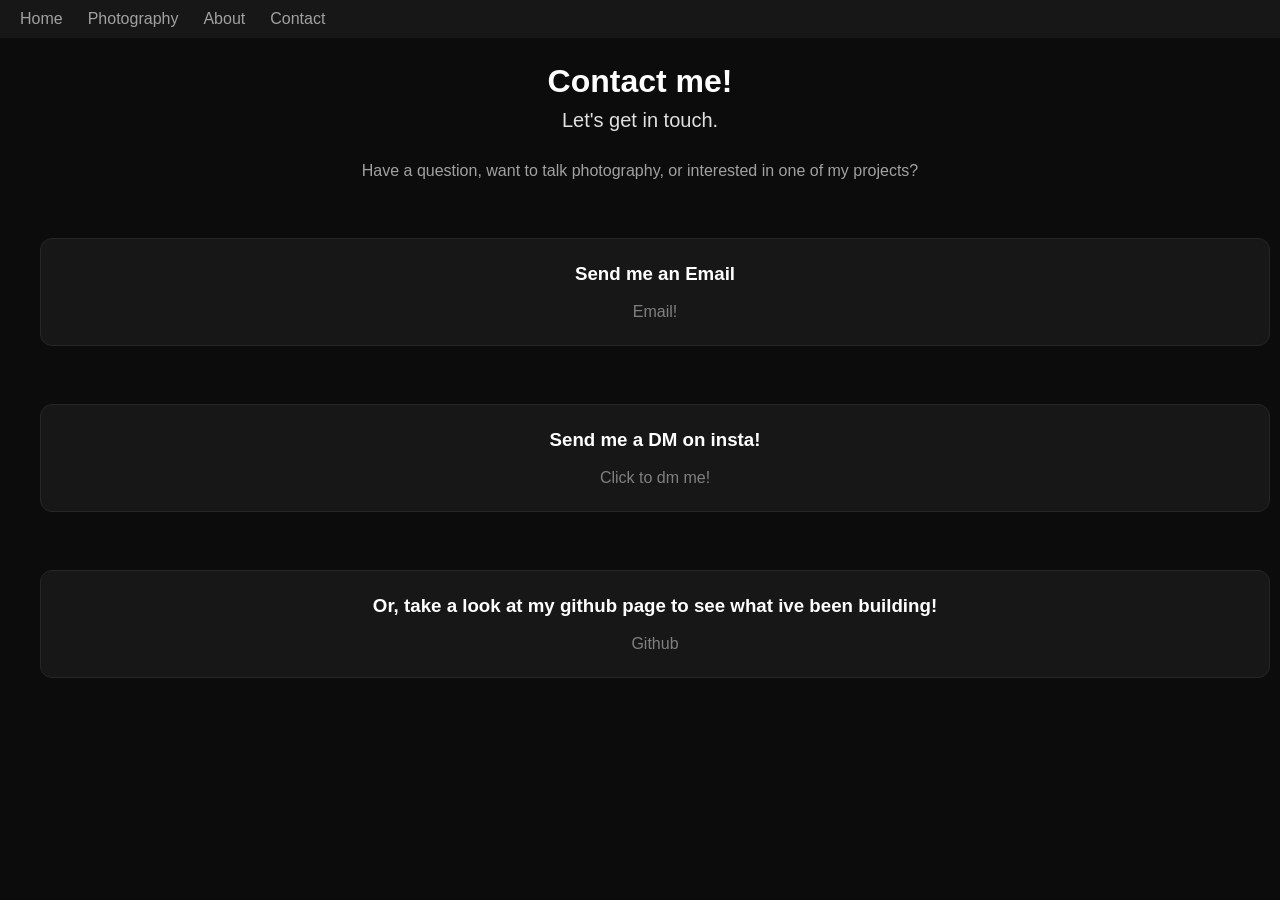
<file: contact.html>
<!DOCTYPE html>
<html>
    <head>
        <meta name="viewport" content="width=device-width, initial-scale=1.0">
        <link rel="stylesheet" href="styles2.css">
        <title>Contact - andreuptm</title>
    </head>
    <body>
        <div class="navbar" >
            <ul>
                <li><a href="index.html">Home</a></li>
                <li><a href="photography.html">Photography</a></li>
                <li><a href="about.html">About</a></li>
                <li><a href="contact.html">Contact</a></li>
            </ul>
        </div>
        <section class="contact" >

            <h2 class="contact-me">Contact me!</h2>
            <h3 class="get-contact">Let's get in touch.</h3>
            <br>
            <p class="qs">Have a question, want to talk photography, or interested in one of my projects?</p>
        <br>
        <div class="contact-methods">
                <ul>
                    <li>
                        <h3 id="contact-a">Send me an Email</h3>
                        <br>
                        <a class="mail" href="mailto:razvanperjeru@icloud.com">Email!</a> 
                    </li>
                    <br>
                    <li>
                        <h3 id="contact-b">Send me a DM on insta!</h3>
                        <br>
                        <a class="insta-btn" href="https://instagram.com/andreuptm">Click to dm me!</a>
                    </li>
                    <br>
                    <li>
                        <h3 id="contact-c">Or, take a look at my github page to see what ive been building!</h3>
                        <br>
                        <a class="github-btn" href="https://github.com/Tractorul">Github</a>
                    </li>
                </ul>
                
        </div>
        </section>

    </body>
</html>
</file>
<file: styles2.css>
*{
    margin: 0;
    font-family: sans-serif;
}
a {
    text-decoration: none;
    color: grey;
}
body{
    background-color: #0c0c0c;
    color: white;
}
hr{
    max-width: 610px;
    width: 100%;
    margin-left: 0px;
    margin-right: auto;
}
.navbar ul{
    list-style-type: none;
    display: flex;
    gap: 25px;
    padding: 10px 20px;
    background-color: #171717;
}
.navbar a{
    text-decoration: none;
    color: #a1a1a1;
    font-weight: 500;
    transition: color 0.2s ease;
}
.navbar a:hover{
    font-style: italic;
    color: #ffff;
}

.contact h2 {   
    text-align: center;
    margin-top: 25px;
    
}
.get-contact {
    text-align: center;
    font-size: 1.25rem;
    color: #e0e0e0;
    font-weight: 500;

}
.qs  {
    text-align: center;
    color: #a1a1a1;
    margin-top: 12px;
}

.contact-methods ul {
    list-style-type: none;
    display: flex;
    flex-direction: column;
    gap: 20px;
    margin-top: 40px;
    
}
.contact-methods li {
    background-color: #171717;
    border: 1px solid #262626;
    border-radius: 12px;
    padding: 24px;
    display: flex;
    flex-direction: column;
    align-items: center;
    text-align: center;
    transition: border-color 0.2s ease, transform 0.2s ease;
    margin-right: 10px;
}
.contact-methods li:hover {
    border-color: #404040;
    transform: translateX(-2px);
}
.contact-me {
    text-align: center;
    font-size: 2rem;
    margin-bottom: 9px;
}
#contact-a
#contact-b
#contact-c {
    margin-left: 0;
    max-width: none;
    font-size: 1.1rem;
    margin-bottom: 12px;
}
.mail
.insta-btn
.github-btn {
    display: inline-block;
    background-color: #ffffff;
    color: #0c0c0c;
    padding: 10px 20px;
    border-radius: 6px;
    font-weight: 600;
    text-align: center;
    max-width: fit-content;
    margin: 0;
    transition: background-color 0.2s ease;
    text-decoration: none;
}

.mail:hover
.insta-btn:hover
.github-btn:hover {
    background-color: #d1d1d1;
}
</file>
